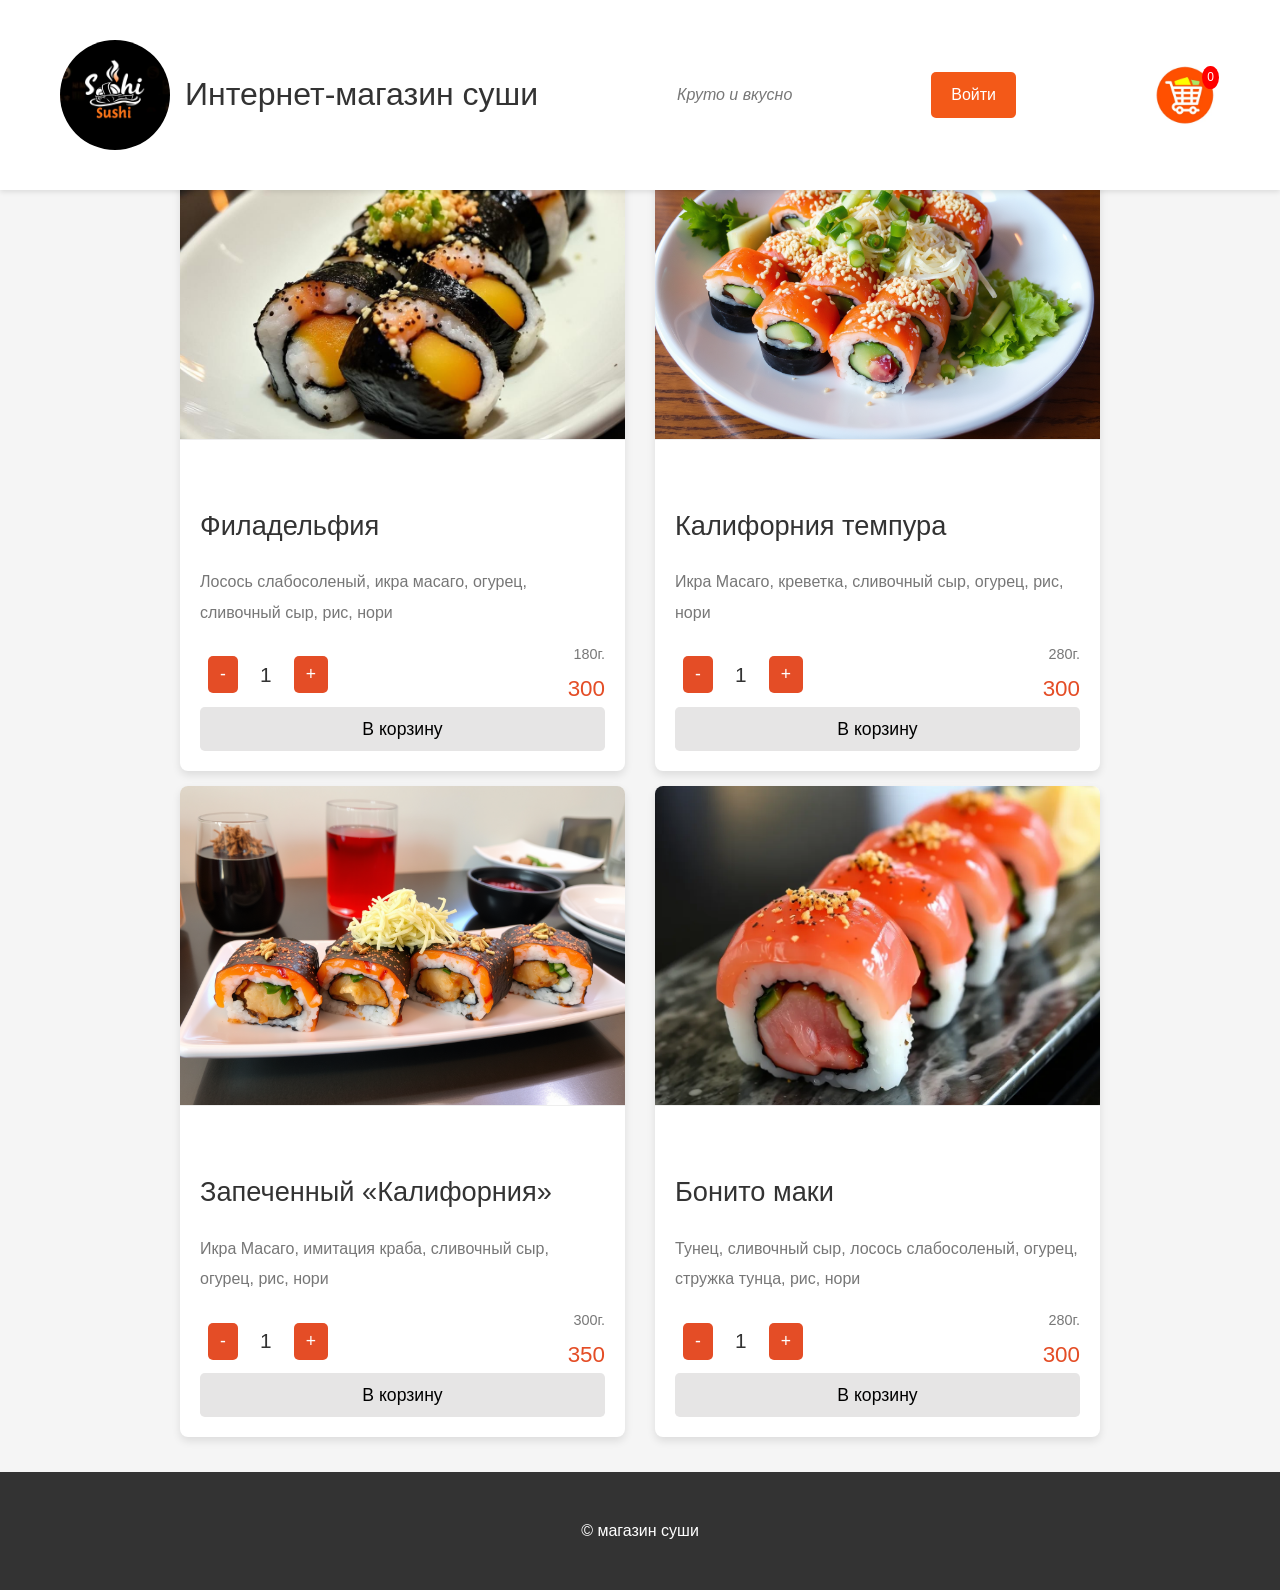
<file: index.html>
<!DOCTYPE html>
<html lang="ru">
<head>
  <meta charset="UTF-8">
  <meta name="viewport" content="width=device-width, initial-scale=1.0">
  <title>Интернет-магазин суши</title>
  <link rel="preconnect" href="https://fonts.googleapis.com">
  <link rel="preconnect" href="https://fonts.gstatic.com" crossorigin>
  <link href="https://fonts.googleapis.com/css2?family=Merriweather:ital,wght@0,300;0,400;0,700;1,300;1,400;1,700&display=swap" rel="stylesheet">
  <link rel="stylesheet" href="css/main.css">
</head>
<body>
<header class="header">
  <div class="container header__container">
    <a href="Nothing/Nothing.html" class="logo">
      <img src="img/logo/logo.jpg" alt="Логотип ЭлектроТехника">
      <span class="logo__text">Интернет-магазин суши</span>
    </a>
    <p class="header__slogan">Круто и вкусно</p>
    <div id="login-container">
      <a href="regest.html" class="header__login">Войти</a>
    </div>
    <a href="cart.html" class="cart-icon">
      <img src="img/case/karzina.webp" alt="Корзина">
      <span class="cart-count">0</span>
    </a>
  </div>
</header>


<main class="main">
  <div class="container">
    <div class="row">
      <div class="col">
        <div class="row">
          <div class="col-6">
            <div class="card product-card" data-id="01">
              <img class="product-card__image" src="img/product/filadelfia.jpg" alt="Филадельфия" data-image="img/product/filadelfia.jpg">
              <div class="product-card__body">
                <h4 class="product-card__title">Филадельфия</h4>
                <p class="product-card__description"><small class="text-muted">Лосось слабосоленый, икра масаго, огурец, сливочный сыр, рис, нори</small></p>
                <div class="product-card__details">
                  <div class="quantity-selector">
                    <button class="quantity-selector__button quantity-decrease" data-action="minus" aria-label="Уменьшить количество">-</button>
                    <div class="quantity-selector__value">1</div>
                    <button class="quantity-selector__button quantity-increase" data-action="plus" aria-label="Увеличить количество">+</button>
                  </div>
                  <div class="product-card__price">
                    <div class="product-card__weight">180г.</div>
                    <div class="product-card__currency">300</div>
                  </div>
                </div>
                <button type="button" class="btn btn-block btn-outline-warning">В корзину</button>
              </div>
            </div>
          </div>

          <div class="col-6">
            <div class="card product-card" data-id="02">
              <img class="product-card__image" src="img/product/filadLite.jpg" alt="Калифорния темпура" data-image="img/product/filadLite.jpg">
              <div class="product-card__body">
                <h4 class="product-card__title">Калифорния темпура</h4>
                <p class="product-card__description"><small data-items-in-box class="text-muted">Икра Масаго, креветка, сливочный сыр, огурец, рис, нори</small></p>

                <div class="product-card__details">
                  <div class="quantity-selector">
                    <button class="quantity-selector__button quantity-decrease" data-action="minus" aria-label="Уменьшить количество">-</button>
                    <div class="quantity-selector__value quantity" data-counter="1">1</div>
                    <button class="quantity-selector__button quantity-increase" data-action="plus" aria-label="Увеличить количество">+</button>
                  </div>

                  <div class="product-card__price">
                    <div class="product-card__weight">280г.</div>
                    <div class="product-card__currency">300</div>
                  </div>
                </div>

                <button type="button" class="btn btn-block btn-outline-warning">В корзину</button>

              </div>
            </div>
          </div>

          <div class="col-6">
            <div class="card product-card" data-id="03">
              <img class="product-card__image" src="img/product/kalifornia.jpg" alt="Запеченный ролл «Калифорния»" data-image="img/product/kalifornia.jpg">
              <div class="product-card__body">
                <h4 class="product-card__title">Запеченный «Калифорния»</h4>
                <p class="product-card__description"><small data-items-in-box class="text-muted">Икра Масаго, имитация краба, сливочный сыр, огурец, рис, нори</small></p>

                <div class="product-card__details">
                  <div class="quantity-selector">
                    <button class="quantity-selector__button quantity-decrease" data-action="minus" aria-label="Уменьшить количество">-</button>
                    <div class="quantity-selector__value quantity" data-counter="1">1</div>
                    <button class="quantity-selector__button quantity-increase" data-action="plus" aria-label="Увеличить количество">+</button>
                  </div>

                  <div class="product-card__price">
                    <div class="product-card__weight">300г.</div>
                    <div class="product-card__currency">350</div>
                  </div>
                </div>

                <button type="button" class="btn btn-block btn-outline-warning">В корзину</button>

              </div>
            </div>
          </div>


          <div class="col-6">
            <div class="card product-card" data-id="04">
              <img class="product-card__image" src="img/product/bonito.jpg" alt="Калифорния темпура" data-image="img/product/bonito.jpg">
              <div class="product-card__body">
                <h4 class="product-card__title">Бонито маки</h4>
                <p class="product-card__description"><small data-items-in-box class="text-muted">Тунец, сливочный сыр, лосось слабосоленый, огурец, стружка тунца, рис, нори</small></p>

                <div class="product-card__details">
                  <div class="quantity-selector">
                    <button class="quantity-selector__button quantity-decrease" data-action="minus" aria-label="Уменьшить количество">-</button>
                    <div class="quantity-selector__value quantity" data-counter="1">1</div>
                    <button class="quantity-selector__button quantity-increase" data-action="plus" aria-label="Увеличить количество">+</button>
                  </div>

                  <div class="product-card__price">
                    <div class="product-card__weight">280г.</div>
                    <div class="product-card__currency">300</div>
                  </div>
                </div>

                <button type="button"  class="btn btn-block btn-outline-warning">В корзину</button>
              </div>
            </div>
          </div>





        </div>
      </div>
    </div>
  </div>
</main>

<footer class="footer">
  <div class="container footer__container">
    <p>&copy; магазин суши</p>
  </div>
</footer>

<script src="js/index.js"></script>
</body>
</html>
</file>
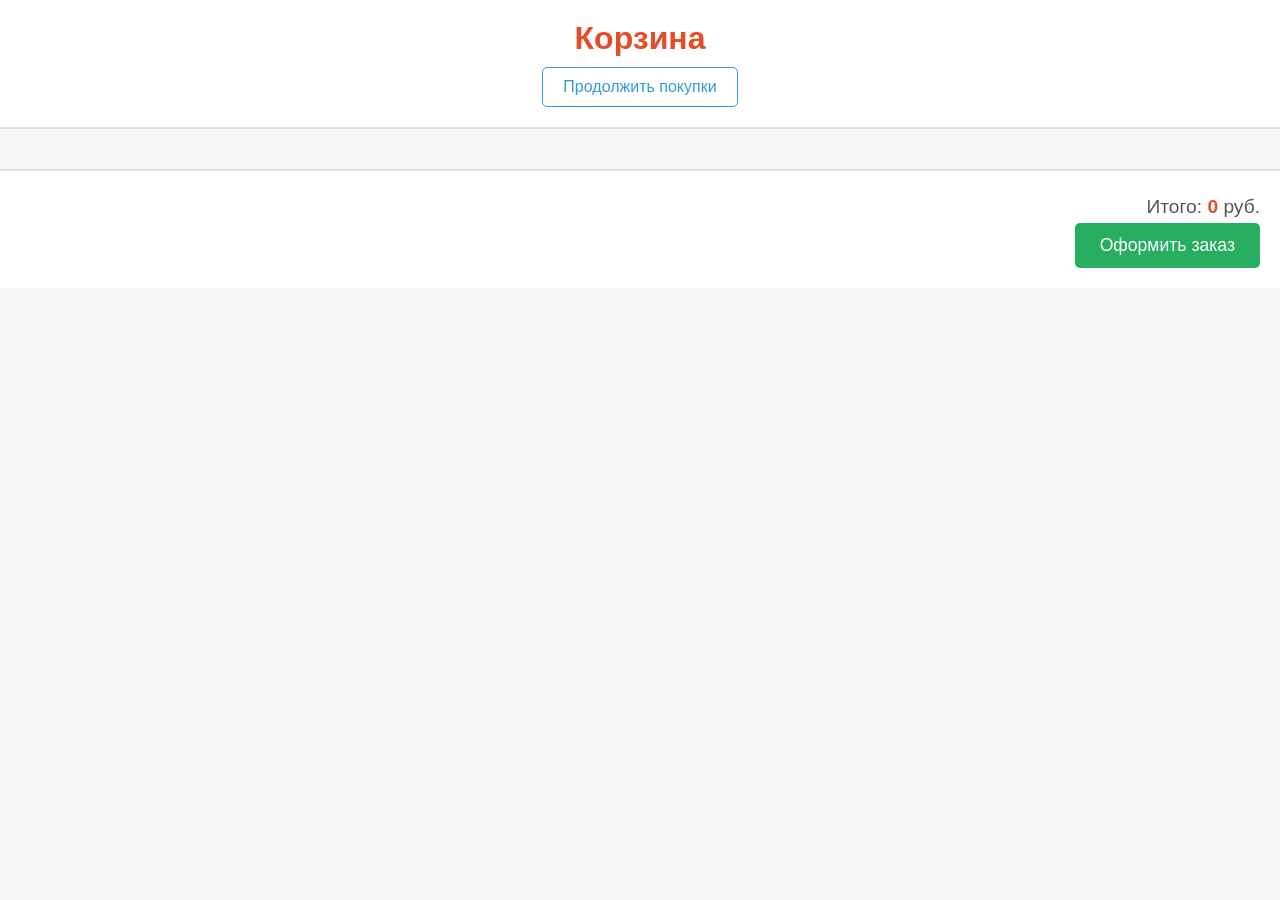
<file: cart.html>
<!DOCTYPE html>
<html lang="en">
<head>
    <meta charset="UTF-8">
    <meta name="viewport" content="width=device-width, initial-scale=1.0">
    <title>Корзина</title>
    <link rel="stylesheet" href="css/cart.css">
</head>
<body>
<header>
    <h1>Корзина</h1>
    <a href="index.html">Продолжить покупки</a>
</header>

<main id="cart-items">

</main>

<footer>
    <p>Итого: <span class="cart-count" id="total-price">0</span> руб.</p>
    <button id="checkout-button">Оформить заказ</button>
</footer>

<script src="js/cart.js"></script>
</body>
</html>
</file>
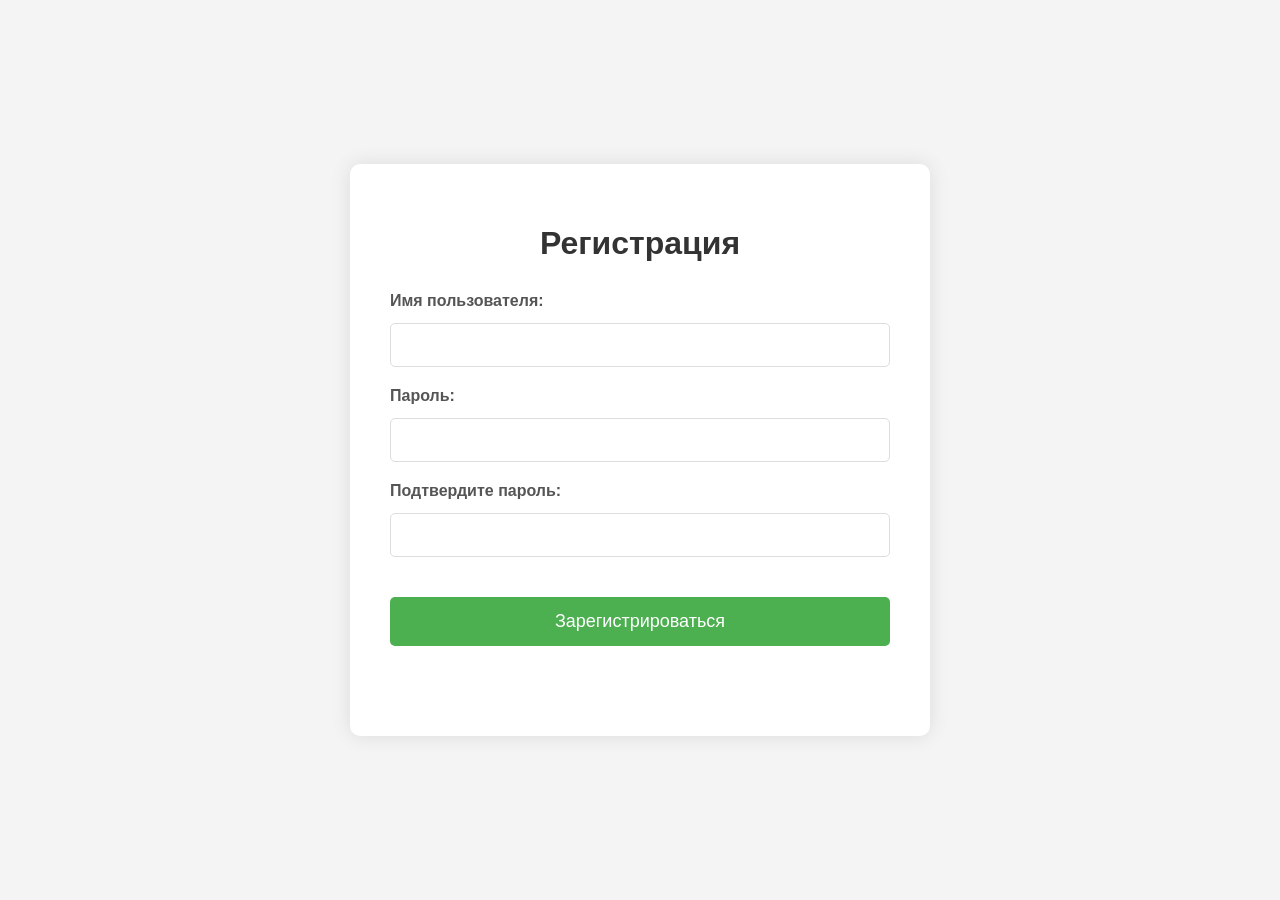
<file: regest.html>
<!DOCTYPE html>
<html lang="ru">
<head>
  <meta charset="UTF-8">
  <meta name="viewport" content="width=device-width, initial-scale=1.0">
  <title>Регистрация</title>
  <link rel="stylesheet" href="css/regest.css">
</head>
<body>

<div class="container">
  <h1>Регистрация</h1>

  <form id="registration-form">
    <div class="form-group">
      <label for="username">Имя пользователя:</label>
      <input type="text" id="username" name="username" required>
    </div>

    <div class="form-group">
      <label for="password">Пароль:</label>
      <input type="password" id="password" name="password" required>
    </div>

    <div class="form-group">
      <label for="confirm-password">Подтвердите пароль:</label>
      <input type="password" id="confirm-password" name="confirm-password" required>
    </div>

    <button type="submit">Зарегистрироваться</button>
  </form>

  <div id="message" class="message"></div>

  <div id="success-message" class="message">
    Регистрация прошла успешно!
    <a href="index.html">
      <button>Перейти на главную страницу</button>
    </a>
  </div>
</div>

<script src="js/regest.js"></script>
</body>
</html>
</file>
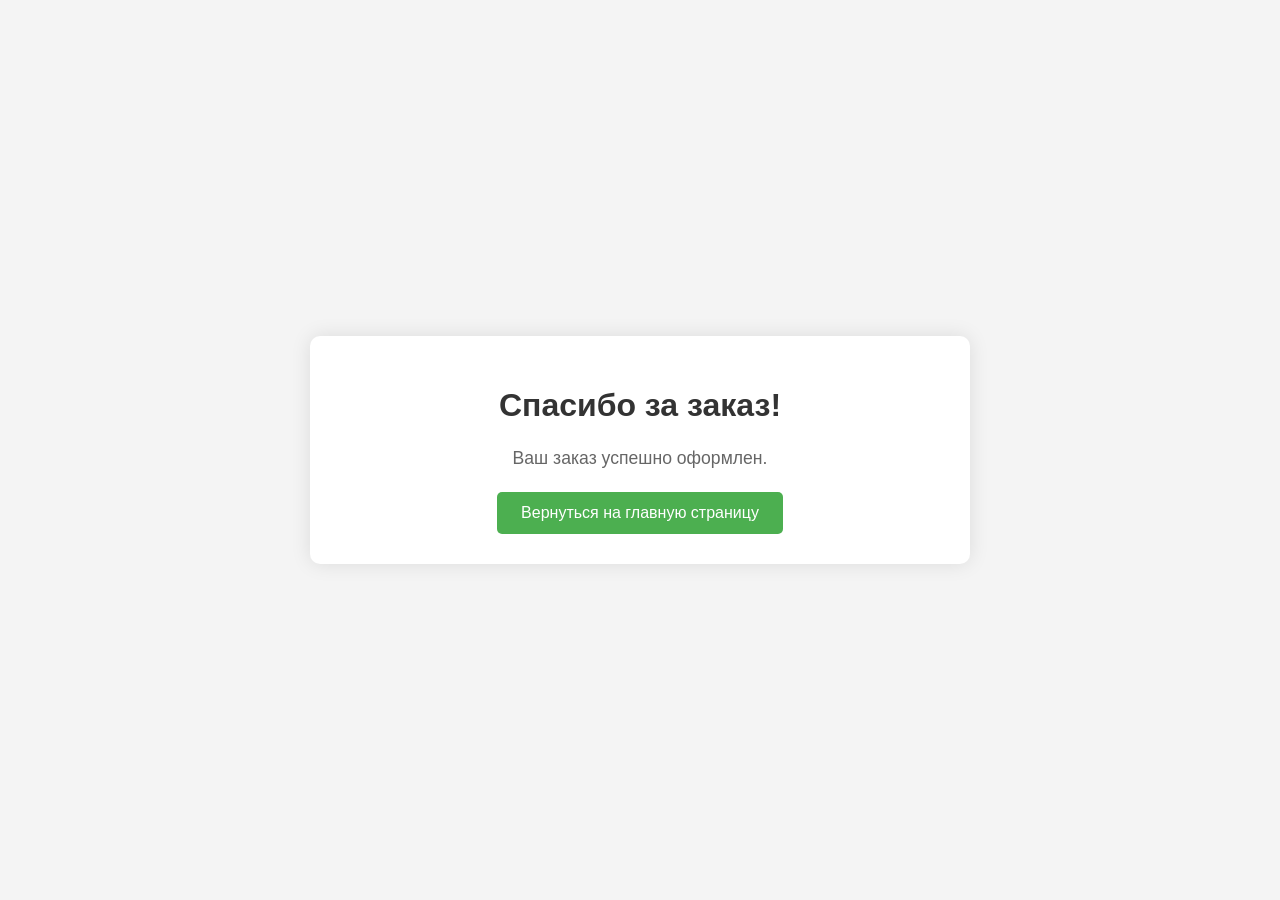
<file: thank-you.html>
<!DOCTYPE html>
<html lang="ru">
<head>
    <meta charset="UTF-8">
    <meta name="viewport" content="width=device-width, initial-scale=1.0">
    <title>Спасибо за заказ!</title>
    <link rel="stylesheet" href="css/thank-you.css">
</head>
<body>
<div class="container">
    <h1>Спасибо за заказ!</h1>
    <p>Ваш заказ успешно оформлен. </p>
    <a href="index.html">Вернуться на главную страницу</a>
</div>
</body>
</html>
</file>
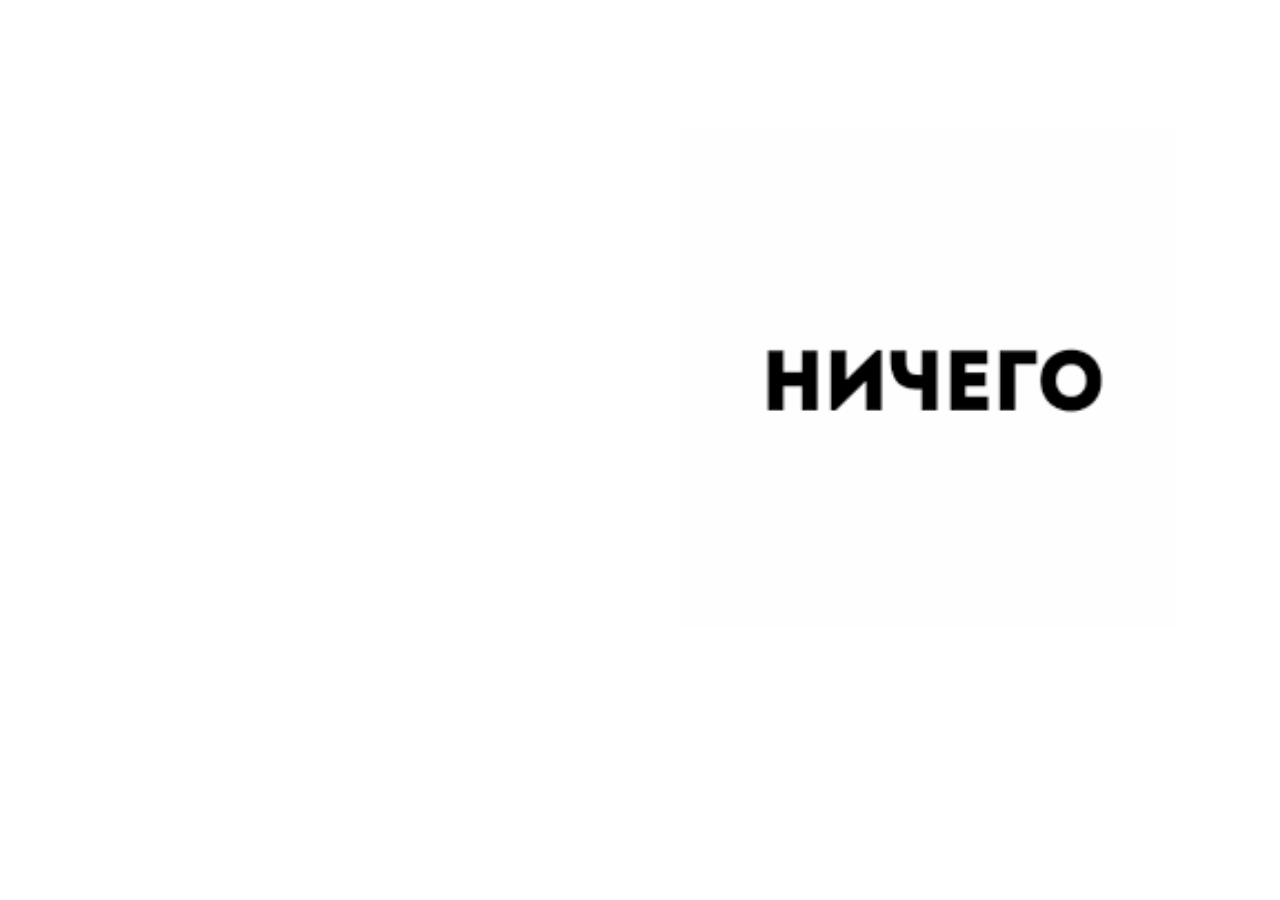
<file: Nothing/Nothing.html>
<!DOCTYPE html>
<html lang="en">
<head>
    <meta charset="UTF-8">
    <title>Title</title>
    <style>
        .hhh{
            margin-left: 650px;
            margin-top: 100px;
            padding: 20px;
        }
    </style>
</head>
<body>
<img class="hhh" src="/img/case/nothing.png" alt="Nothing" width="500px">
</body>
</html>
</file>
<file: css/main.css>
body {
    font-family: 'Roboto', sans-serif;
    margin: 0;
    padding: 0;
    background-color: #f5f5f5;
    color: #333;
    line-height: 1.6;
}

*, *::before, *::after {
    box-sizing: border-box;
}

.container {
    max-width: 1200px;
    margin: 0 auto;
    padding: 20px;
}

.row {
    display: flex;
    flex-wrap: wrap;
    margin-right: -5px;
    margin-left: -5px;
}

.col {
    padding-right: 115px;
    padding-left: 115px;
}

.col-6 {
    width: 50%;
    padding-right: 15px;
    padding-left: 15px;
}

.header {

    width: 100%;
    background-color: #fff;
    padding: 20px 0;
    box-shadow: 0 2px 5px rgba(0, 0, 0, 0.1);
    position: fixed;
    top: 0;
    left: 0;
    z-index: 100;
}
.main {
    padding-top: 100px;
}

.header__container {
    display: flex;
    align-items: center;
    justify-content: space-between;
}

.header__login {
    display: inline-block;
    padding: 10px 20px;
    background-color: #f35918;
    color: #fff;
    text-decoration: none;
    border-radius: 5px;
    transition: background-color 0.3s;
}

.header__login:hover {
    background-color: #b33306;
}


.logo {
    display: flex;
    align-items: center;
    text-decoration: none;
    color: inherit;
}

.logo img {
    width: 110px;
    height: 110px;
    margin-right: 15px;
    border-radius: 50%;
}

.logo__text {
    font-size: 2rem;
    font-weight: 500;
}

.header__slogan {
    font-style: italic;
    color: #777;
}

.product-card {
    background-color: #fff;
    border-radius: 8px;
    overflow: hidden;
    margin-bottom: 15px;
    box-shadow: 0 4px 8px rgba(0, 0, 0, 0.1);
    transition: transform 0.2s ease-in-out;
}
.product-card:hover {
    transform: scale(1.03);
}

.product-card__image {
    width: 100%;
    height: 320px;
    object-fit: cover;
    border-bottom: 1px solid #eee;
}

.product-card__body {
    padding: 20px;
}

.product-card__title {
    font-size: 1.7rem;
    font-weight: 500;
    margin-bottom: 10px;
    color: #333;
}

.product-card__description {
    font-size: 1.2rem;
    color: #777;
    margin-bottom: 15px;
}

.product-card__details {
    display: flex;
    justify-content: space-between;
    align-items: center;
}

.product-card__price {
    text-align: right;
}

.product-card__weight {
    font-size: 0.9rem;
    color: #777;
    margin-bottom: 5px;
}

.product-card__currency {
    font-size: 1.4rem;
    font-weight: 500;
    color: #e44d26;
}

.quantity-selector {
    display: flex;
    align-items: center;
}

.quantity-selector__button {
    background-color: #e44d26;
    color: #fff;
    border: none;
    padding: 8px 12px;
    font-size: 1.1rem;
    cursor: pointer;
    border-radius: 5px;
    margin: 0 8px;
    transition: background-color 0.2s ease-in-out;
}

.quantity-selector__button:hover {
    background-color: #c63e1c;
}

.quantity-selector__value {
    font-size: 1.3rem;
    font-weight: 500;
    min-width: 40px;
    text-align: center;
}

.btn {
    display: inline-block;
    font-weight: 500;
    text-align: center;
    white-space: nowrap;
    vertical-align: middle;
    border: 1px solid transparent;
    padding: 0.5rem 1rem;
    font-size: 1.1rem;
    line-height: 1.5;
    border-radius: 0.3rem;
    cursor: pointer;
    transition: all 0.2s ease-in-out;
}

.btn-block {
    display: block;
    width: 100%;
}

.btn-primary {
    color: #fff;
    background-color: #e44d26;
    border-color: #e44d26;
}

.btn-primary:hover {
    background-color: #c63e1c;
    border-color: #c63e1c;
}

.btn-outline-primary {
    color: #e44d26;
    border-color: #e44d26;
    background-color: transparent;
}

.btn-outline-warning{
    background-color: #e6e5e5;
}

.btn-outline-warning:hover {
    background-color: #c6c6c6
}

.btn-outline-primary:hover {
    color: #fff;
    background-color: #e44d26;
    border-color: #e44d26;
}
.footer {
    background-color: #333;
    color: #fff;
    padding: 30px 0;
    text-align: center;
}

.footer__container {
    max-width: 1200px;
    margin: 0 auto;
    padding: 0 20px;
}
@media (max-width: 768px) {
    .col-6 {
        width: 100%;
    }

    .header__container {
        flex-direction: column;
        align-items: center;
        text-align: center;
    }

    .logo img {
        margin-right: 0;
        margin-bottom: 10px;
    }
}

@media (max-width: 576px) {
    .header__slogan {
        display: none;
    }
}



.cart-icon {
    display: flex;
    align-items: center;
    position: relative;
    color: #333;
    text-decoration: none;
}

.cart-icon img {
    width: 60px;
    height: 60px;
    margin-right: 5px;
}

.cart-count {
    position: absolute;
    top: 1px;
    right: 1px;
    background-color: red;
    color: white;
    border-radius: 50%;
    padding: 2px 5px;
    font-size: 12px;
}
</file>
<file: css/cart.css>
body {
    font-family: Arial, sans-serif;
    margin: 0;
    padding: 0;
    background-color: #f5f5f5;
    color: #333;
}

.container {
    max-width: 960px;
    margin: 0 auto;
    padding: 20px;
}

header {
    background-color: #fff;
    padding: 20px;
    text-align: center;
    border-bottom: 2px solid #e0e0e0;
}

header h1 {
    margin: 0;
    font-size: 2em;
    color: #e44d26;
}

header a {
    display: inline-block;
    margin-top: 10px;
    color: #3498db;
    text-decoration: none;
    padding: 10px 20px;
    border: 1px solid #3498db;
    border-radius: 5px;
    transition: background-color 0.3s, color 0.3s;
}

header a:hover {
    background-color: #3498db;
    color: #fff;
}

#cart-items {
    display: flex;
    flex-direction: column;
    gap: 20px;
    padding: 20px;
}

.cart-item {
    background-color: #fff;
    padding: 20px;
    border: 1px solid #ddd;
    border-radius: 5px;
    box-shadow: 0 2px 5px rgba(0, 0, 0, 0.1);
}

.cart-item h3 {
    margin-top: 0;
    font-size: 1.5em;
    color: #333;
}

.cart-item p {
    margin: 5px 0;
    font-size: 1.1em;
    color: #777;
}

.cart-item button {
    padding: 10px 15px;
    background-color: #e44d26;
    color: #fff;
    border: none;
    border-radius: 5px;
    cursor: pointer;
    margin-right: 10px;
    transition: background-color 0.3s;
}

.cart-item button:hover {
    background-color: #c0392b;
}

footer {
    background-color: #fff;
    padding: 20px;
    text-align: right;
    border-top: 2px solid #e0e0e0;
}

footer p {
    margin: 5px 0;
    font-size: 1.2em;
    color: #555;
}

footer .cart-count {
    font-weight: bold;
    color: #e44d26;
}

footer button {
    padding: 12px 25px;
    background-color: #27ae60;
    color: #fff;
    border: none;
    border-radius: 5px;
    cursor: pointer;
    font-size: 1.1em;
    transition: background-color 0.3s;
}

footer button:hover {
    background-color: #219651;
}

.cart-item {
    display: flex;
    align-items: center;
    justify-content: space-between;
    background-color: #fff;
    padding: 20px;
    border: 1px solid #ddd;
    border-radius: 5px;
    box-shadow: 0 2px 5px rgba(0, 0, 0, 0.1);
    margin-bottom: 10px;
}

.cart-item__image {
    width: 80px;
    height: 80px;
    margin-right: 20px;
    object-fit: cover;
    border-radius: 5px;
}

.cart-item__details {
    flex-grow: 1;
}

.cart-item h3 {
    margin-top: 0;
    font-size: 1.2em;
    color: #333;
}

.cart-item p {
    margin: 5px 0;
    font-size: 0.9em;
    color: #777;
}

.cart-item__quantity {
    font-size: 1em;
    color: #555;
    margin-bottom: 10px;
}

.cart-item__controls {
    display: flex;
    align-items: center;
}

.cart-item__controls button {
    padding: 8px 12px;
    border: none;
    border-radius: 5px;
    cursor: pointer;
    margin-right: 5px;
    transition: background-color 0.3s;
    font-size: 0.8em;
}

.cart-item__controls button.increase-quantity,
.cart-item__controls button.decrease-quantity {
    background-color: #27ae60;
    color: #fff;
}

.cart-item__controls button.increase-quantity:hover,
.cart-item__controls button.decrease-quantity:hover {
    background-color: #219651;
}

.cart-item__controls button.remove-item {
    background-color: #e44d26;
    color: #fff;
}

.cart-item__controls button.remove-item:hover {
    background-color: #c0392b;
}
@media (max-width: 600px) {
    .cart-item {
        flex-direction: column;
        align-items: flex-start;
    }

    .cart-item__image {
        margin-bottom: 10px;
    }

    .cart-item__details {
        width: 100%;
    }
}
</file>
<file: css/regest.css>
body {
    font-family: 'Arial', sans-serif;
    background-color: #f4f4f4;
    margin: 0;
    padding: 0;
    display: flex;
    justify-content: center;
    align-items: center;
    min-height: 100vh;
}

.container {
    width: 500px;
    padding: 40px;
    background-color: #fff;
    border-radius: 10px;
    box-shadow: 0 0 20px rgba(0, 0, 0, 0.1);
    text-align: center;
}

h1 {
    color: #333;
    margin-bottom: 30px;
}

.form-group {
    margin-bottom: 20px;
    text-align: left;
}

label {
    display: block;
    margin-bottom: 8px;
    color: #555;
    font-weight: bold;
}

input[type="text"],
input[type="password"] {
    width: 100%;
    padding: 12px;
    border: 1px solid #ddd;
    border-radius: 5px;
    box-sizing: border-box;
    margin-top: 5px;
    font-size: 16px;
    transition: border-color 0.3s;
}

input[type="text"]:focus,
input[type="password"]:focus {
    border-color: #4CAF50;
    outline: none;
}

button[type="submit"] {
    background-color: #4CAF50;
    color: white;
    padding: 14px 20px;
    border: none;
    border-radius: 5px;
    cursor: pointer;
    font-size: 18px;
    transition: background-color 0.3s;
    width: 100%;
    margin-top: 20px;
}

button[type="submit"]:hover {
    margin-top: 20px;
    background-color: #45a049;
}

.message {
    margin-top: 20px;
    padding: 15px;
    border-radius: 5px;
    text-align: center;
    font-size: 16px;
}

.success {
    background-color: #d4edda;
    color: #155724;
    border: 1px solid #d4edda;
}

.error {
    background-color: #ec9292;
    color: #721c24;
    border: 1px solid #ec9292;
}

#success-message {
    display: none; /* Изначально скрываем */
    margin-top: 20px;
    padding: 20px;
    background-color: #d4edda;
    color: #155724;
    border: 1px solid #c3e6cb;
    border-radius: 5px;
    text-align: center;
}

#success-message button {
    background-color: #4CAF50;
    color: white;
    padding: 12px 20px;
    border: none;
    border-radius: 5px;
    cursor: pointer;
    font-size: 16px;
    transition: background-color 0.3s;
}

#success-message button:hover {
    background-color: #45a049;
}

.header__greeting {
    font-size: 1.2rem;
    color: #333;
}
</file>
<file: css/thank-you.css>
body {
    font-family: 'Arial', sans-serif;
    background-color: #f4f4f4;
    margin: 0;
    padding: 0;
    display: flex;
    justify-content: center;
    align-items: center;
    min-height: 100vh;
}

.container {
    width: 80%;
    max-width: 600px;
    padding: 30px;
    background-color: #fff;
    border-radius: 10px;
    box-shadow: 0 0 20px rgba(0, 0, 0, 0.1);
    text-align: center;
}

h1 {
    color: #333;
    margin-bottom: 20px;
}

p {
    font-size: 1.1rem;
    color: #666;
    line-height: 1.6;
    margin-bottom: 20px;
}

a {
    display: inline-block;
    padding: 12px 24px;
    background-color: #4CAF50;
    color: #fff;
    text-decoration: none;
    border-radius: 5px;
    transition: background-color 0.3s;
}

a:hover {
    background-color: #45a049;
}
</file>
